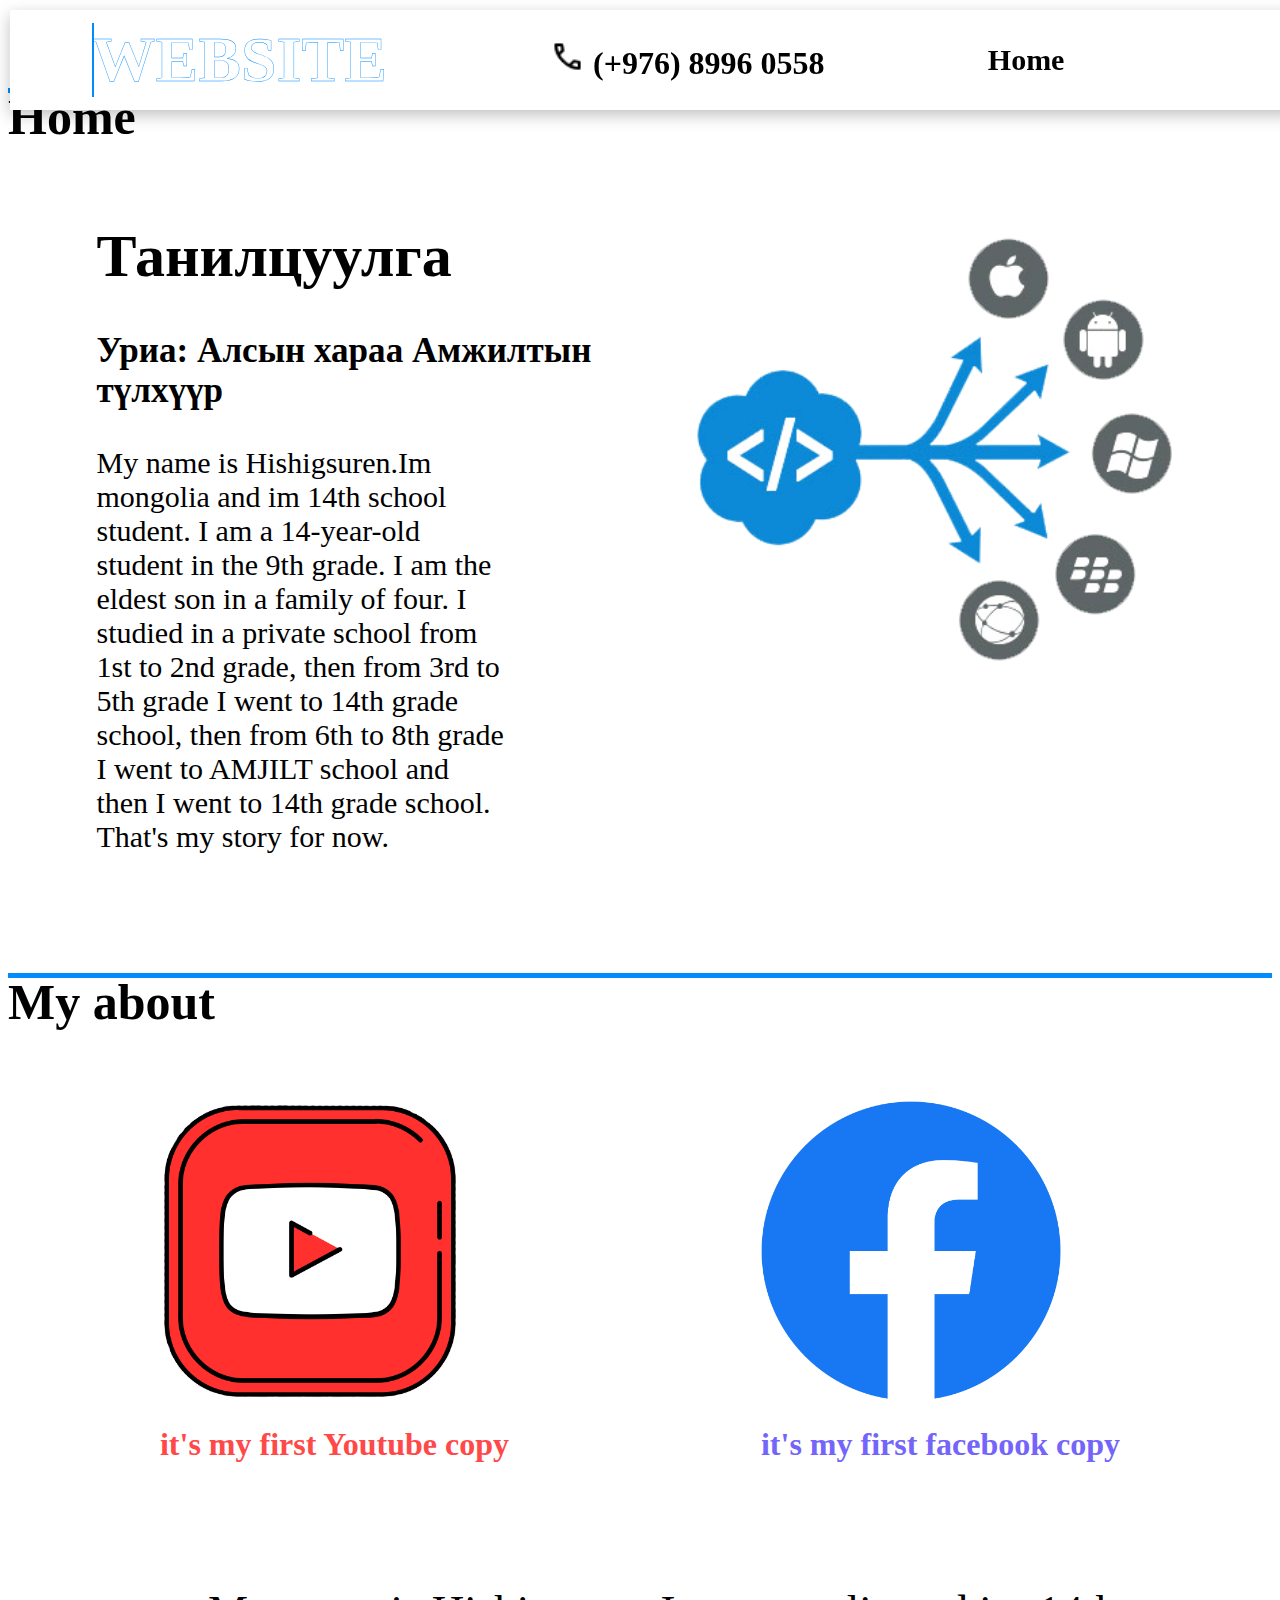
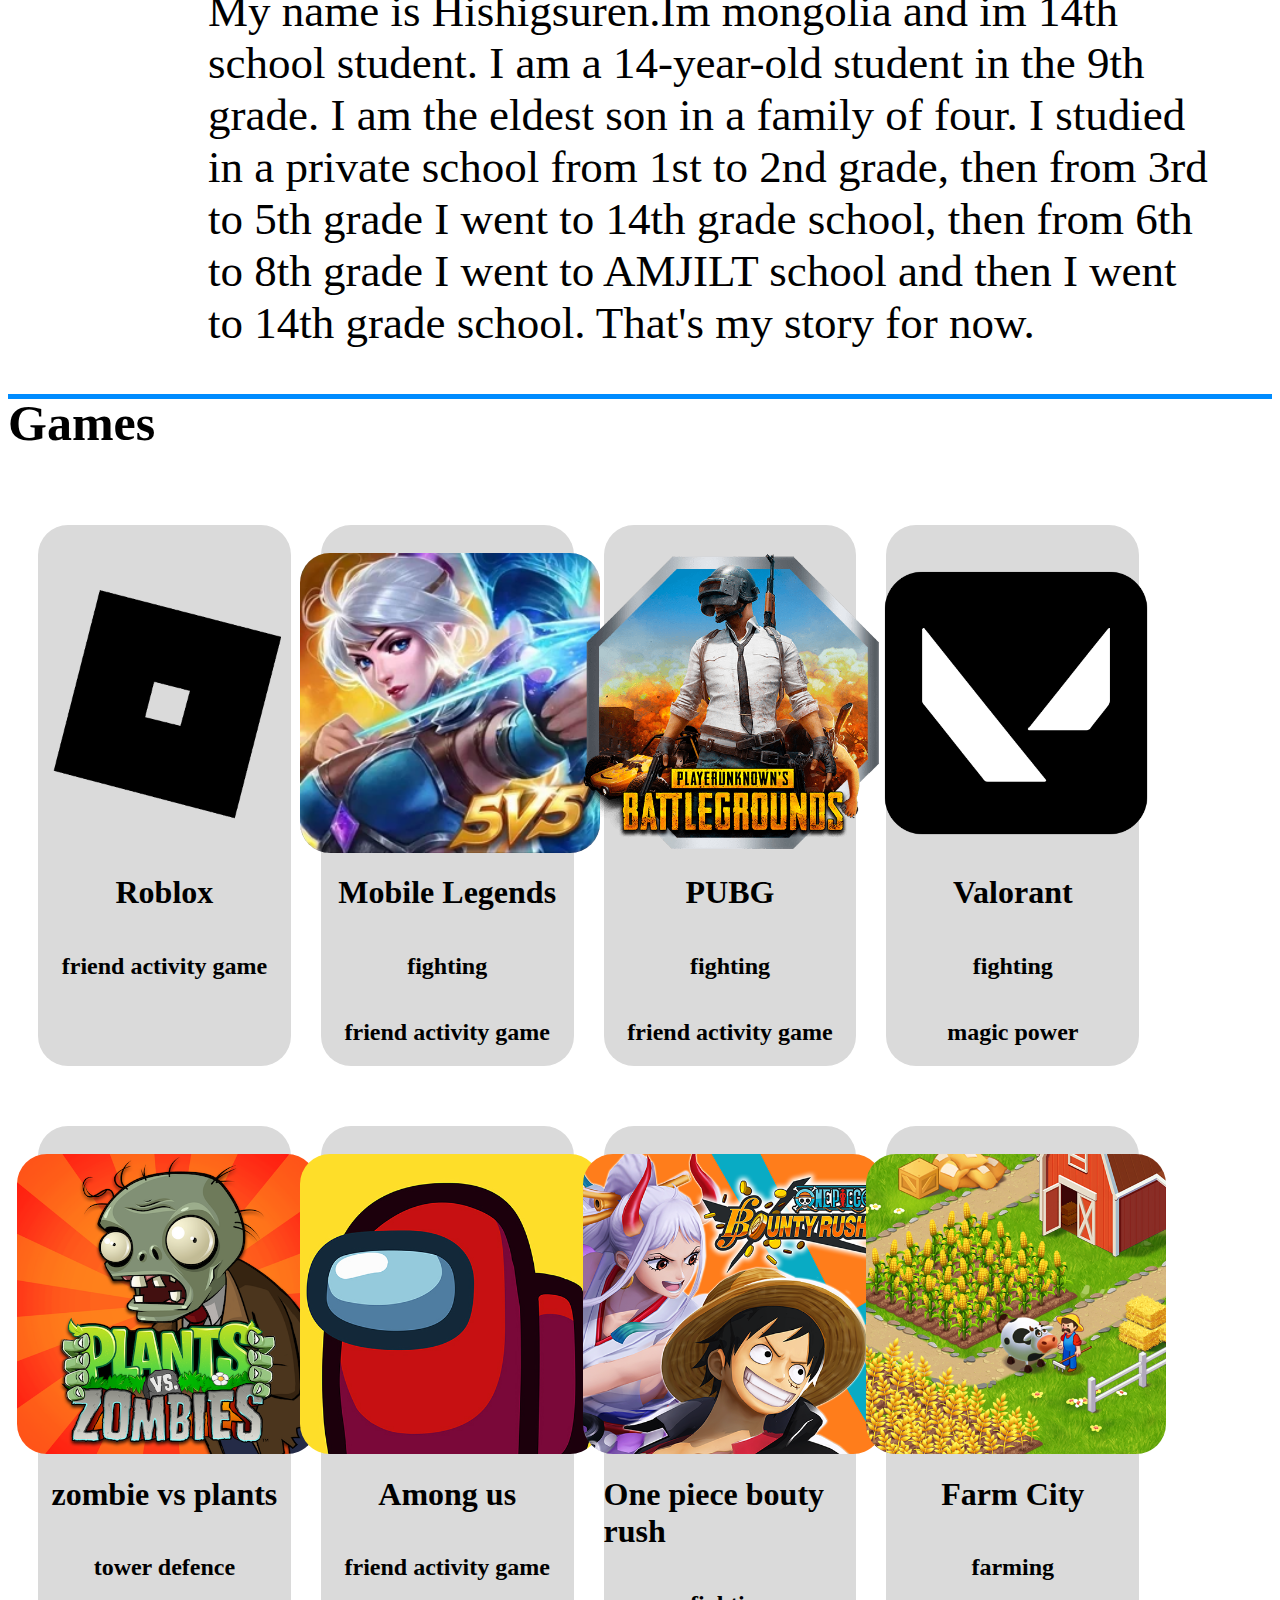
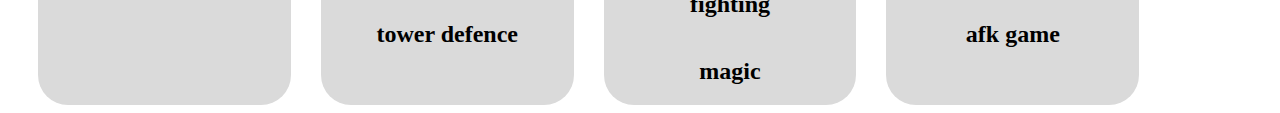
<file: index.html>
<!DOCTYPE html>
<html lang="en">
  <head>
    <meta charset="UTF-8" />
    <meta http-equiv="X-UA-Compatible" content="IE=edge" />
    <meta name="viewport" content="width=device-width, initial-scale=1.0" />
    <title>Home Website</title>
    <link rel="stylesheet" href="Website-style.css" />
  </head>
  <body>
    <div class="flower">
      <h1 data-text="Website" class="sport">Website</h1>
      <h1><img class="call" src="call_FILL0_wght400_GRAD0_opsz24.png" alt="call"> (+976) 8996 0558</h1>
      <a class="titles" href="#home" class="hvr-underline-from-center"><h1>Home</h1></a>
      <a class="titles" href="#About" class="hvr-underline-from-left"><h1>My About</h1></a>
      <a class="titles" href="#Games" class="hvr-underline-from-right"><h1>Games</h1></a>
    </div>
    <div class="qqqq" id="home">
      <h1>Home</h1>
    </div>
    <div class="text">
      <div>
      <h1>Танилцуулга</h1>
      <h3>Уриа: Алсын хараа Амжилтын түлхүүр</h3>
      <div class="wew">    <p>My name is Hishigsuren.Im mongolia and im 14th school student.
        I am a 14-year-old student in the 9th grade. I am the eldest 
        son in a family of four. I studied in a private school from 
        1st to 2nd grade, then from 3rd to 5th grade I went to 14th 
        grade school, then from 6th to 8th grade I went to AMJILT 
        school and then I went to 14th grade school. That's my story
         for now.
    </p>
    </div>
      </div>
  <div class="dede">
    <img src="lol.png" alt="" width="500px">
  </div>
  </div>
  <div class="hhhh" id="About">
    <h1>My about</h1>
  </div>
  <div class="adds">
<div class="dofe">
  <a href="youtube.html">
  <img src="Youtube.png" alt="youtube">
  <h1> it's my first Youtube copy</h1>
  </a>
</div>
<div class="dofe-2">
<a href="facebook.html">
  <img src="f_logo_RGB-Blue_1024.png" alt="facebook">
  <h1>it's my first facebook copy</h1>
</a>
</div>
  </div>
  <div class="dsr">
    <p>
      My name is Hishigsuren.Im mongolia and im 14th school student. I am a 14-year-old student in the 9th grade. I am the eldest son in a family of four. I studied in a private school from 1st to 2nd grade, then from 3rd to 5th grade I went to 14th grade school, then from 6th to 8th grade I went to AMJILT school and then I went to 14th grade school. That's my story for now.
    </p>
  </div>
  <div class="hhhh" id="Games">
    <h1>Games</h1>
  </div>
  <div class="none">
    <div class="dubbha">
      <img src="roblox.png" alt="roblox">
      <h1>Roblox</h1>
      <h2>friend activity game</h2>
    </div>
    <div class="dubbha">
      <img src="Mobile_Legends.webp" alt="Mobile Legends">
      <h1>Mobile Legends</h1>
      <h2>fighting</h2>
      <h2>friend activity game</h2>
    </div>
    <div class="dubbha">
      <img src="pubg.png" alt="pubg">
      <h1>PUBG</h1>
      <h2>fighting</h2>
      <h2>friend activity game</h2>
    </div>
    <div class="dubbha">
      <img src="valorant.png" alt="valorant">
      <h1>Valorant</h1>
      <h2>fighting</h2>
      <h2>magic power</h2>
    </div>
    <div class="dubbha">
      <img src="zombies.png" alt="zombie vs plants">
      <h1>zombie vs plants</h1>
      <h2>tower defence</h2>
    </div>
    <div class="dubbha">
      <img src="Among us.jpg" alt="Among us">
      <h1>Among us</h1>
      <h2>friend activity game</h2>
      <h2>tower defence</h2>
    </div>
    <div class="dubbha">
      <img src="one piece bouty rush.png" alt="one peice">
      <h1>One piece bouty rush</h1>
      <h2>fighting</h2>
      <h2>magic</h2>
    </div>
    <div class="dubbha">
      <img src="farm city.jpg" alt="farm city">
      <h1>Farm City</h1>
      <h2>farming</h2>
      <h2>afk game</h2>
    </div>
  </div>
  </body>
</html>
</file>
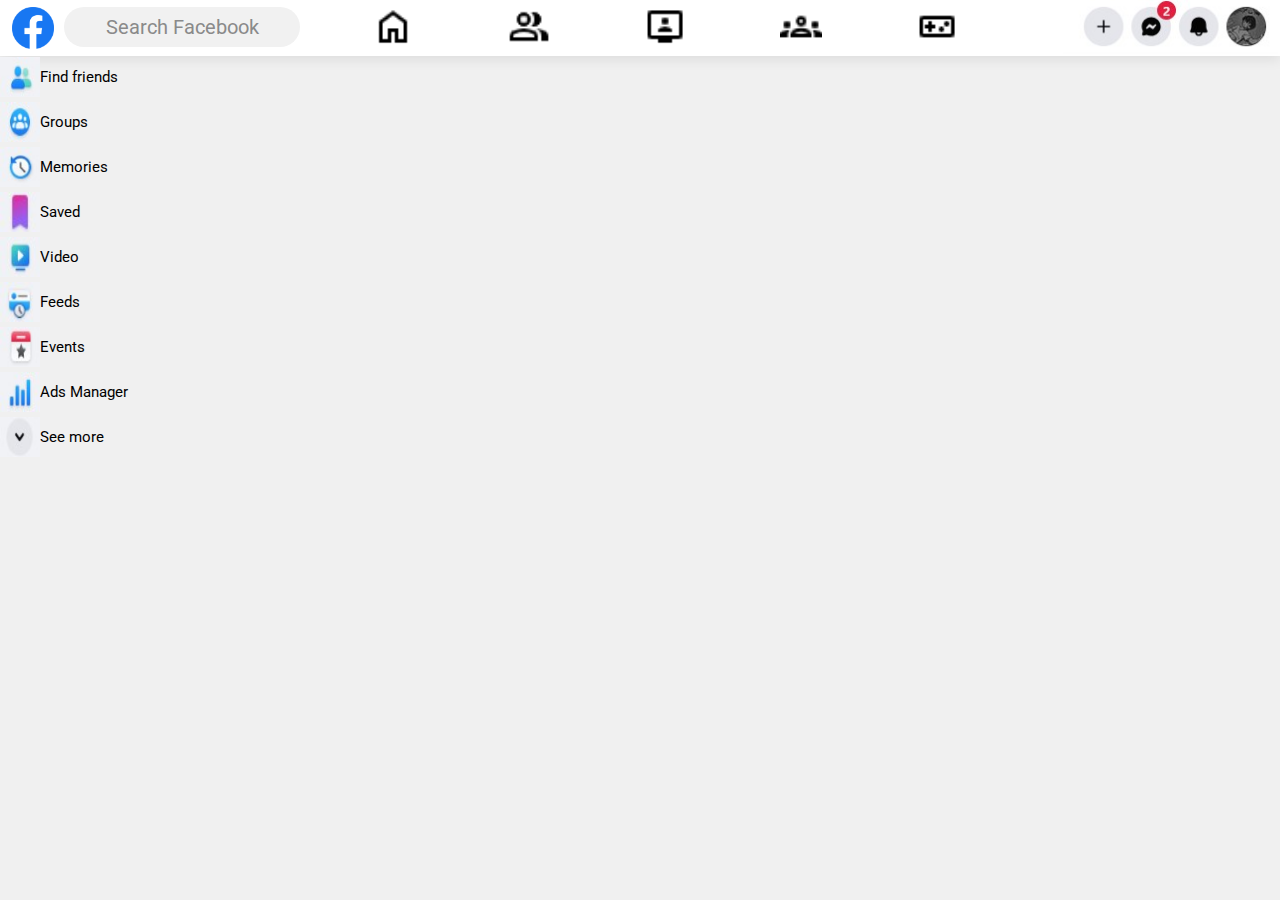
<file: facebook.html>
<!DOCTYPE html>
<html lang="en">
<head>
    <meta charset="UTF-8">
    <meta name="viewport" content="width=device-width, initial-scale=1.0">
    <title>Document</title>
    <link rel="stylesheet" href="facebook-style.css">
    <link rel="preconnect" href="https://fonts.googleapis.com">
<link rel="preconnect" href="https://fonts.gstatic.com" crossorigin>
<link href="https://fonts.googleapis.com/css2?family=Roboto:wght@300;500&display=swap" rel="stylesheet">
</head>
<body>
    <div class="head">
        <div class="wooow">
        <img src="f_logo_RGB-Blue_1024.png" alt="facebook">
        <p class="Search">Search Facebook</p>
    </div>
    <div class="goodle">
        <img src="home.png" alt="home">
        <img src="man.png" alt="man">
        <img src="tv.png" alt="tv">
        <img src="mans.png" alt="mans">
        <img src="game.png" alt="game">
    </div>
    <div class="dood">
        <img src="face.jpg" alt="i dont no" width="100px">
    </div>
    </div>
    <div class="left-body">
<div class="left-heseg">
    <img src="peaple.jpg" alt="">
    <p>Find friends</p>
</div>

<div class="left-heseg">
    <img src="peaples.jpg" alt="">
    <p>Groups</p>
</div>
<div class="left-heseg">
    <img src="time.jpg" alt="">
    <p>Memories</p>
</div>
<div class="left-heseg">
    <img src="tug.jpg" alt="">
    <p>Saved</p>
</div>
<div class="left-heseg">
    <img src="tv.jpg" alt="">
    <p>Video</p>
</div>
<div class="left-heseg">
    <img src="more time.jpg" alt="">
    <p>Feeds</p>
</div>
<div class="left-heseg">
    <img src="calendar.jpg" alt="">
    <p>Events</p>
</div>
<div class="left-heseg">
    <img src="deshe dosho.jpg" alt="">
    <p>Ads Manager</p>
</div>
<div class="left-heseg">
    <img src="dosho sum.jpg" alt="">
    <p>See more</p>
</div>
    </div>
</body>
</html>
</file>
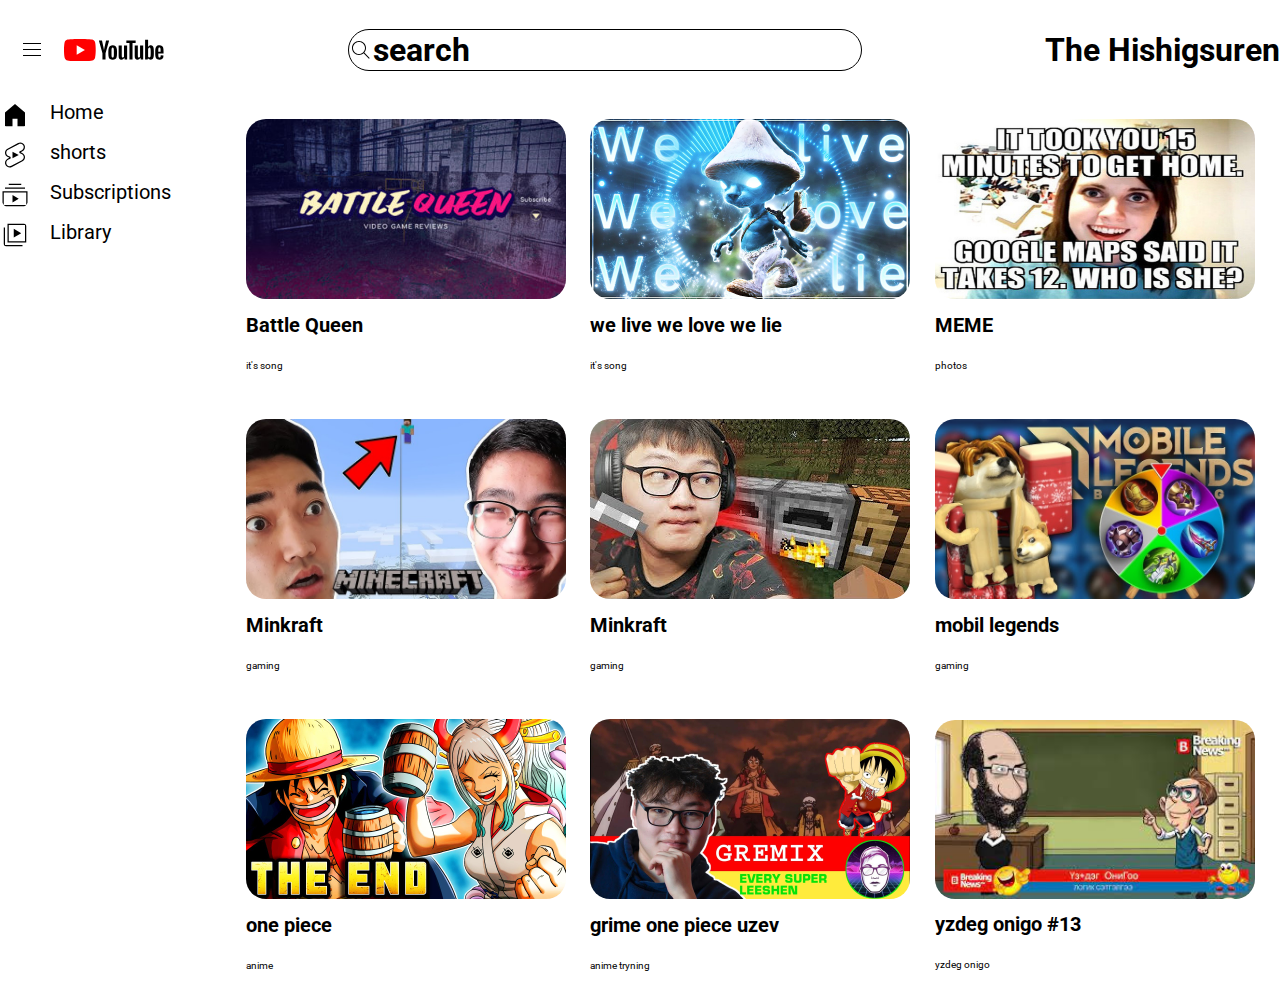
<file: youtube.html>
<!DOCTYPE html>
<html lang="en">
<head>
    <meta charset="UTF-8">
    <meta name="viewport" content="width=device-width, initial-scale=1.0">
    <title>Document</title>
    <link rel="stylesheet" href="youtube-style.css">
    <link rel="preconnect" href="https://fonts.googleapis.com">
<link rel="preconnect" href="https://fonts.gstatic.com" crossorigin>
<link href="https://fonts.googleapis.com/css2?family=Roboto:wght@500&display=swap" rel="stylesheet">
</head>
<body>
    <header>
        <nav class="flower">
            <div class="rare">
            <img class="pop" src="menu.svg" alt="menu">
            <img class="white" src="youtube.svg" alt="youtube">
        </div>
            <nav class="search">
                <img src="search.svg" alt="search"><h1>search</h1>
            </nav>
            <nav class="only">
            <h1>The Hishigsuren</h1>
        </nav>
</nav>
    </header>
    <main>
        <div class="dough">
        <div class="sun">
            <div class="nort">
            <img src="home.svg" alt="home">
            <a href="">Home</a>
            </div>
            <div class="nort">
                <img src="shorts.svg" alt="shorts">
            <a href="">shorts</a>
            </div>
<div class="nort">
    <img src="subscriptions.svg" alt="subscriptions">
    <a href="">Subscriptions</a>
</div>
<div class="nort">
    <img src="library.svg" alt="Library">
    <a href="">Library</a>
</div>
        </div>
        <div class="thanks">
            
                <div class="piece">
                <img class="img" src="optimized_large_thumb_stage.jpg" alt="battle queen" height="180px">
                <h1>Battle Queen</h1>
                <p>it's song</p>
            </div>
            <div class="piece">
                <img class="img" src="maxresdefault.jpg" alt="we live we love we lie" height="180px">
                <h1>we live we love we lie</h1>
                <p>it's song</p>
            </div>
            <div class="piece"> 
                <img class="img" src="overly-4c2484d586465b817416d05a59de33d44e17c590.jpg " alt="we live we love we lie" height="180px" width="320px">
                <h1>MEME</h1>
                <p>photos</p>
            </div>
            <div class="piece"> 
                <img class="img" src="hq720.jpg" alt="we live we love we lie" height="180px" width="320px">
                <h1>Minkraft</h1>
                <p>gaming</p>
            </div>
            <div class="piece"> 
                <img class="img" src="hqdefault.jpg" alt="we live we love we lie" height="180px" width="320px">
                <h1>Minkraft</h1>
                <p>gaming</p>
            </div>
            <div class="piece"> 
                <img class="img" src="hq720 (1).jpg" alt="we live we love we lie" height="180px" width="320px">
                <h1>mobil legends</h1>
                <p>gaming</p>
            </div>
            <div class="piece">
                <img src="one picee.jpg" alt="one piece">
                <h1>one piece</h1>
                <p>anime</p>
            </div>
            <div class="piece">
                <img src="one piece grime.jpg" alt="oen piece">
                <h1>grime one piece uzev</h1>
                <p>anime tryning</p>
            </div>
            <div class="piece">
                <img src="yzdeg onigo.jfif" alt="yz">
                <h1>yzdeg onigo #13</h1>
                <p>yzdeg onigo</p>
            </div>
       
        </div>
    </div>
    </main>
    <footer></footer>
</body>
</html>
</file>
<file: Website-style.css>
.Dog {
  color: rgb(0, 0, 0);
  height: 600px;
  width: 600px;
  padding-top: 90px;
  font-size: 20px;
}
body {
  background-color: rgb(255, 255, 255);
}
.white{
  color: white;
}
.flower{
  background: rgb(255, 255, 255);
    display: flex;
    flex-direction: row;
    justify-content: space-around;
    align-items: center;
    position: fixed;
    top: 10px; left: 10px;
    height: 100px;
    width: 1860px;
    box-shadow: 0px 5px 15px rgba(0,0,0,0.25);
}
.titles{
  color: rgb(0, 0, 0);
  margin-right: 60px;
  text-decoration: none;
  font-size: 15px;
  transition: 0.3s;
}
.titles:hover{
  transform: scale();
  color: rgb(0, 140, 255);
}
header a {
  color: white;
}
.right{
  float: right;
}
.text{
  color: rgb(0, 0, 0);
  margin: 7%;
  font-size: 30px;
  display: flex;
}
.call{
  width: 35px;
}
.wew{
  width: 70%;
}
.dede{
  margin-top: 5%;
}
.adds{
  background-color: rgb(255, 255, 255);
  display: flex;
  justify-content: space-evenly;
  height: 10%;
  width: 100%;
  margin-top: 123px;
}
.adds img{
  height: 300px;
  width: 300px;
}s
.dofe{
  margin-left: 100px;
}
.dofe a{
  text-decoration: none;
  color: rgb(255, 72, 72);
}
.dofe-2{
  margin-left: 100px;
}
.dofe-2 a{
  text-decoration: none;
  color: rgb(116, 101, 250);
}
.hhhh{
  font-size: 25px;
  background-color: rgb(0, 140, 255);
  height: 5px;
}
.dsr{
  margin-top: 100px;
  margin-left: 200px;
  font-size: 45px;
  width: 1000px;
}
.dubbha{
  margin-top: 60px;
  margin-left: 30px;
  background-color: rgb(218, 218, 218);
  width: 20%;
  border-radius: 30px;
  display: flex;
  flex-direction: column;
  align-items: center;
}
.dubbha img{
  margin-left: 6px;
  margin-top: 28px;
  border-radius: 30px;
  height: 300px;
  width: 300px;
}
.none{
  display: flex;
  flex-wrap: wrap;
  margin-top: 66px;
}
.qqqq{
  font-size: 25px;
  background-color: rgb(0, 140, 255);
  height: 5px;
  margin-top: 7%;
}
html {
  scroll-behavior: smooth;
}
.sport{
  position: relative;
  font-size: 400%;
  color: rgb(255, 255, 255);
  -webkit-text-stroke: 0.03vw rgb(0, 140, 255);
  text-transform: uppercase;
}
.sport::before{
  content: attr(data-text);
  position: absolute;
  top: 0;
  left: 0;
  width: 0%;
  height: 100%;
  color: rgb(0, 140, 255);
  -webkit-text-stroke: 0.03vw rgb(0, 140, 255);
  border-right: 2px solid rgb(0, 140, 255);
  overflow: hidden;
  animation: animate 6s linear infinite;
}
@keyframes animate
{
   0%,10%,100%
   {
    width: 0%;
   }
   70%,90%
   {
    width: 100%;
   }
}
</file>
<file: facebook-style.css>
.head img{
  width: 42px;
  height: 42px;
  margin-left: 12px;
}
.head{
  background-color: white;
    display: flex;
    box-shadow: rgba(0, 0, 0, 0.08) 0px 4px 12px;
    justify-content: space-between;
    height: 56px;
    align-items: center;
}
.Search{
  background-color: rgb(241, 241, 241);
  color: rgb(138, 138, 138);
  width: 172%;
  height: 40px;
  font-size: 20px;
  border-radius: 30px;
  margin: 0;
  justify-content: center;
  display: flex;
  flex-direction: column;
  align-items: center;
  margin-left: 10px;
}
body{
  font-family: 'Roboto', sans-serif;
  margin: 0%;
  background-color: rgb(240, 240, 240);
}
.goodle{
  margin-left: 30px;
  margin-bottom: 0px;
}
.goodle img{
  height: 43px;
  margin-right: 78px;
}
.wooow{
  display: flex;
  width: 300px;
}
.dood{
  width: 215px;
}
.dood img{
  width: 215px;
  height: 55px;
  margin: -2px;
}
.left-heseg{
  display: flex;
  margin-top: -3px;
  font-size: 15px;
  align-items: center;
}
.left-body img{
  width: 40px;
  height: 40px;
}
</file>
<file: youtube-style.css>
body{
    margin: 0%;
    font-family: 'Roboto', sans-serif;
}
.lol{
    display: flex;
}
.flower{
    background-color: #ffffff;
    display: flex;
    justify-content: space-between;
    align-items: center;
    height: 100px;
}
.only{
    display: flex;
    justify-content: space-around;
    align-items: center;
}
.sun{
    background-color: #ffffff;
    display: flex;
    flex-direction: column; 
    width: 250px;
    height: 100vh;
}
.sun img{
    height: 30px;
    width: 30px;
}
.thanks{
    background-color: #ffffff;
    height: 100%;
    width: 1200px;
    display: flex;
    flex-direction: row;
    justify-content: space-evenly;
    flex-wrap: wrap;
}
.dough{
    display: flex;
    height: 100vh;
}
.piece{
    background-color: white;
    height: 300px;
    width: 320px;
    border-radius: 10px;
    display: flex;
    flex-direction: column;
    justify-content: center;
    font-size: 10px;
}
img{
    border-radius: 20px;
}
.white{
    width: 100px;
    height: 100px;
    margin-left: 20px;
}
.sun a{
    color: rgb(0, 0, 0);
    font-size: 20px;
    text-decoration: none;
    display: flex;
    justify-content: center;
    height: 40px;
    margin-left: 20px;
}
.white{
    color: rgb(0, 0, 0);
}
.nort{
    display: flex;
    border-radius: 10px;
    transition: 0.5s;
}
.nort:hover{
    background-color: #afafaf;
    transform: rotate(90deg) rotate(-90deg)
}
.search{
    background-color: rgb(255, 255, 255);
    display: flex;
    align-items: center;
    height: 40px;
    width: 40%;
    border-radius: 35px;
    border: 0.1px solid;
}
.rare{
    display: flex;
    align-items: center;
}
.pop{
    margin-left: 20px;
}
@media screen and (max-width: 600px) {
    body {
      background-color: rgb(253, 255, 131);
    }
    .flower{
        background-color: rgb(253, 255, 131);
        display: flex;
        justify-content: space-between;
        align-items: center;
        height: 100px;
    }
    .sun{
        background-color: rgb(253, 255, 131);
        display: none;
        flex-direction: column;
        height: 100vh;
        flex: 1;
        width: 0px;
    }
    .thanks{
        background-color: rgb(253, 255, 131);
        flex: 5;
        display: flex;
        flex-direction: row;
        justify-content: space-evenly;
        flex-wrap: wrap;
    }
    .piece{
        background-color: rgb(253, 255, 131);
        height: 300px;
        width: 320px;
        border-radius: 10px;
        display: flex;
        flex-direction: column;
        justify-content: center;
    }
    .only{
        display: none;
    }
}
@media screen and (min-width: 601px) and (max-width: 1200px) {
    .sun{
        background-color: #ffffff;
        display: flex;
        flex-direction: column;
        width: 250px;
        height: 100vh;
        flex: 1;
        width: 100px;
    }
    .sun a{
        font-size: 11px
    }
    .nort{
        display: flex;
        flex-direction: column;
        transition: 0.5s;
    }
    .nort:hover{
        background-color: #afafaf;
        transform: rotate(90deg) rotate(-90deg)
    }
}
</file>
